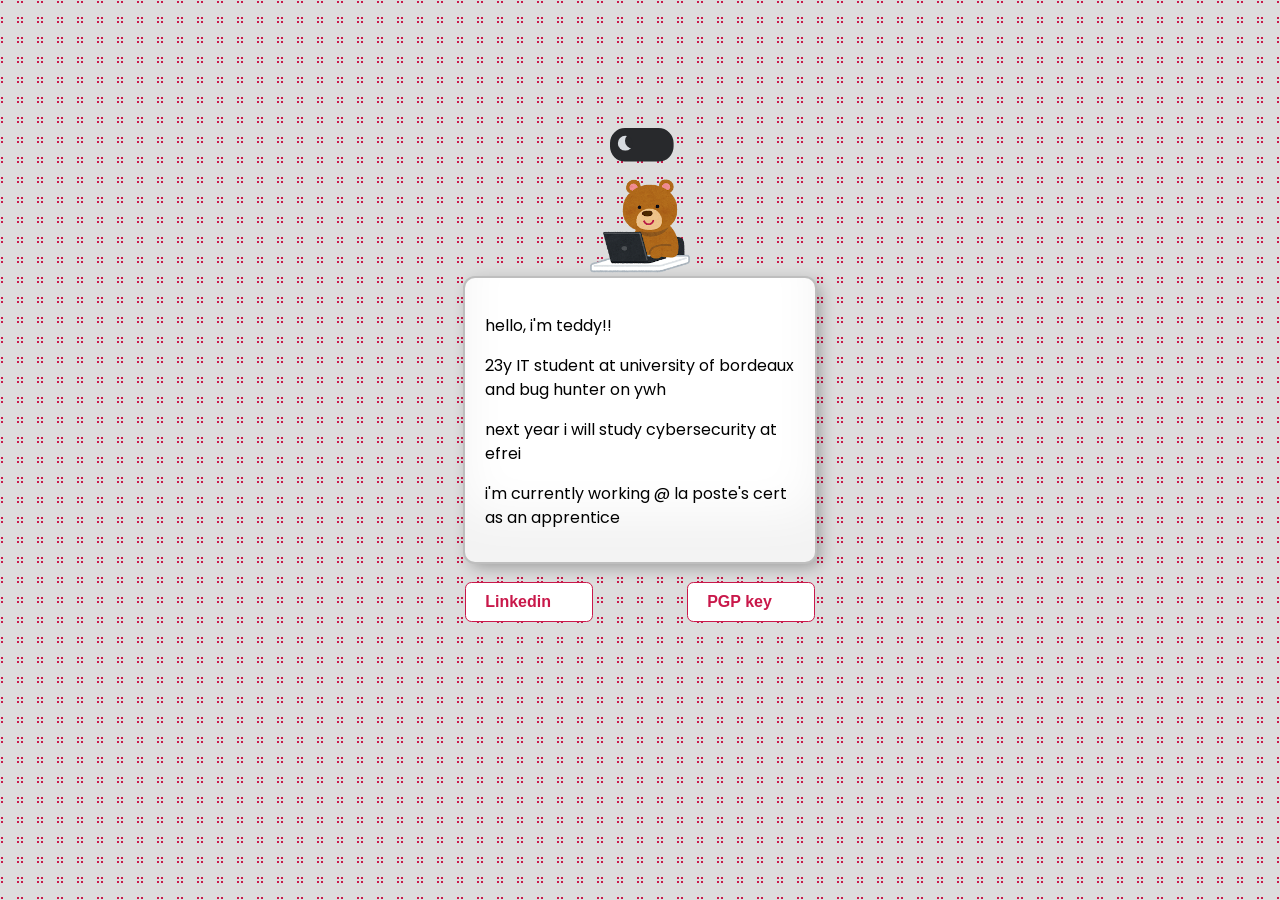
<file: index.html>
<!DOCTYPE html>
<html lang="en">
<head>
    <meta charset="UTF-8">
    <meta name="viewport" content="width=device-width, initial-scale=1.0">
    <title>tdy</title>
    <link rel="stylesheet" href="styles.css">
    <link rel="preconnect" href="https://fonts.googleapis.com">
    <link rel="preconnect" href="https://fonts.gstatic.com" crossorigin>
    <link href="https://fonts.googleapis.com/css2?family=Poppins:wght@300;400;600&display=swap" rel="stylesheet">
    <link rel="icon" type="image/png" href="img/spark.png">
</head>
<body class="container">
    <div class="profile-card">
        
        <div class="toggle-switch">
            <label class="switch-label">
                <input type="checkbox" class="checkbox">
                <span class="slider"></span>
            </label>
        </div>  

        <img class="character day" src="./img/kuma.png" alt="bear">
        <img class="character night" src="./img/cat.png" alt="cat">

        <div class="card shadow">
            <p>hello, i'm teddy!!</p>
            <p>23y IT student at university of bordeaux and bug hunter on ywh</p>
            <p>next year i will study cybersecurity at efrei</p>
            <p>i'm currently working @ la poste's cert as an apprentice</p>
        </div>
        
        <div class="button-container">
            <a href="https://www.linkedin.com/in/teddy-gal%C3%A9a-raveaud-37a157281/" target="_blank">
                <button>
                    <p>Linkedin</p>
                    <svg viewBox="0 0 16 16" class="bi bi-linkedin" fill="currentColor" height="16" width="16"
                        xmlns="http://www.w3.org/2000/svg">
                        <path d="M0 1.146C0 .513.526 0 1.175 0h13.65C15.474 0 16 .513 16 1.146v13.708c0 .633-.526 1.146-1.175 1.146H1.175C.526 16 0 15.487 0 14.854V1.146zm4.943 12.248V6.169H2.542v7.225h2.401zm-1.2-8.212c.837 0 1.358-.554 1.358-1.248-.015-.709-.52-1.248-1.342-1.248-.822 0-1.359.54-1.359 1.248 0 .694.521 1.248 1.327 1.248h.016zm4.908 8.212V9.359c0-.216.016-.432.08-.586.173-.431.568-.878 1.232-.878.869 0 1.216.662 1.216 1.634v3.865h2.401V9.25c0-2.22-1.184-3.252-2.764-3.252-1.274 0-1.845.7-2.165 1.193v.025h-.016a5.54 5.54 0 0 1 .016-.025V6.169h-2.4c.03.678 0 7.225 0 7.225h2.4z"></path>
                    </svg>
                </button>
            </a>
            <a href="pgp.html">
                <button>
                    <p>PGP key</p>
                    <svg viewBox="0 0 16 16" class="bi bi-key" fill="currentColor" height="16" width="16" xmlns="http://www.w3.org/2000/svg">
                        <path d="M3 9a3 3 0 1 1 2.828-4H13a1 1 0 0 1 1 1v2a1 1 0 0 1-1 1h-1v1h-1v1H9v1H8v1H3a1 1 0 0 1-1-1V9zm3-2a2 2 0 1 0 0 4 2 2 0 0 0 0-4z"/>
                        <path d="M10.5 4.5a.5.5 0 0 1 .5.5v1h1a.5.5 0 0 1 .5.5v1h1a.5.5 0 0 1 .5.5v1H13v-1h-1v1h-1v-1h1v-1h-1V5a.5.5 0 0 1 .5-.5z"/>
                    </svg>
                </button>
            </a>
        </div>
    </div>
</body>
<script>
    const checkbox = document.querySelector('.checkbox');
    const body = document.body;

    const isDarkMode = localStorage.getItem('darkMode') === 'true';

    if (isDarkMode) {
        body.classList.add('dark-mode');
        checkbox.checked = true;
    }

    checkbox.addEventListener('change', () => {
        if (checkbox.checked) {
            body.classList.add('dark-mode');
            localStorage.setItem('darkMode', 'true');
        } else {
            body.classList.remove('dark-mode');
            localStorage.setItem('darkMode', 'false');
        }
    });
</script>
</html>
</file>
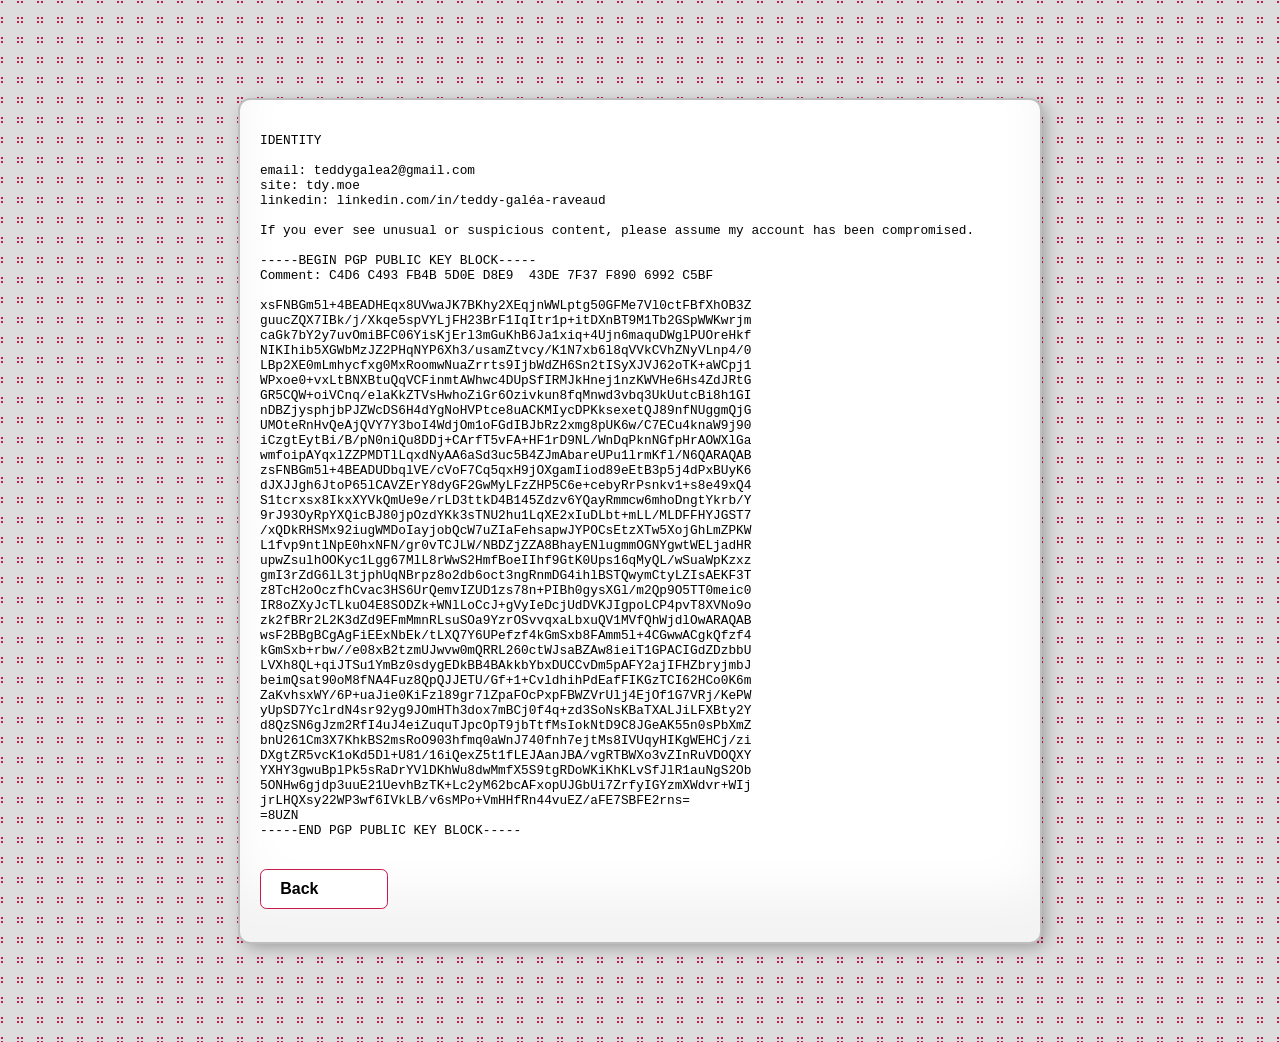
<file: gpg.html>
<!DOCTYPE html>
<html lang="en">
<head>
    <meta charset="UTF-8">
    <meta name="viewport" content="width=device-width, initial-scale=1.0">
    <title>gpg</title>
    <link rel="stylesheet" href="styles.css">
    <link rel="icon" type="image/png" href="img/spark.png">
</head>
<body class="container">
    <div class="profile-card wide">
        <div class="card shadow wide">
            <pre style="font-size: 0.8rem; overflow-x: auto;">
IDENTITY

email: teddygalea2@gmail.com
site: tdy.moe
linkedin: linkedin.com/in/teddy-galéa-raveaud

If you ever see unusual or suspicious content, please assume my account has been compromised.

-----BEGIN PGP PUBLIC KEY BLOCK-----
Comment: C4D6 C493 FB4B 5D0E D8E9  43DE 7F37 F890 6992 C5BF

xsFNBGm5l+4BEADHEqx8UVwaJK7BKhy2XEqjnWWLptg50GFMe7Vl0ctFBfXhOB3Z
guucZQX7IBk/j/Xkqe5spVYLjFH23BrF1IqItr1p+itDXnBT9M1Tb2GSpWWKwrjm
caGk7bY2y7uvOmiBFC06YisKjErl3mGuKhB6Ja1xiq+4Ujn6maquDWglPUOreHkf
NIKIhib5XGWbMzJZ2PHqNYP6Xh3/usamZtvcy/K1N7xb6l8qVVkCVhZNyVLnp4/0
LBp2XE0mLmhycfxg0MxRoomwNuaZrrts9IjbWdZH6Sn2tISyXJVJ62oTK+aWCpj1
WPxoe0+vxLtBNXBtuQqVCFinmtAWhwc4DUpSfIRMJkHnej1nzKWVHe6Hs4ZdJRtG
GR5CQW+oiVCnq/elaKkZTVsHwhoZiGr6Ozivkun8fqMnwd3vbq3UkUutcBi8h1GI
nDBZjysphjbPJZWcDS6H4dYgNoHVPtce8uACKMIycDPKksexetQJ89nfNUggmQjG
UMOteRnHvQeAjQVY7Y3boI4WdjOm1oFGdIBJbRz2xmg8pUK6w/C7ECu4knaW9j90
iCzgtEytBi/B/pN0niQu8DDj+CArfT5vFA+HF1rD9NL/WnDqPknNGfpHrAOWXlGa
wmfoipAYqxlZZPMDTlLqxdNyAA6aSd3uc5B4ZJmAbareUPu1lrmKfl/N6QARAQAB
zsFNBGm5l+4BEADUDbqlVE/cVoF7Cq5qxH9jOXgamIiod89eEtB3p5j4dPxBUyK6
dJXJJgh6JtoP65lCAVZErY8dyGF2GwMyLFzZHP5C6e+cebyRrPsnkv1+s8e49xQ4
S1tcrxsx8IkxXYVkQmUe9e/rLD3ttkD4B145Zdzv6YQayRmmcw6mhoDngtYkrb/Y
9rJ93OyRpYXQicBJ80jpOzdYKk3sTNU2hu1LqXE2xIuDLbt+mLL/MLDFFHYJGST7
/xQDkRHSMx92iugWMDoIayjobQcW7uZIaFehsapwJYPOCsEtzXTw5XojGhLmZPKW
L1fvp9ntlNpE0hxNFN/gr0vTCJLW/NBDZjZZA8BhayENlugmmOGNYgwtWELjadHR
upwZsulhOOKyc1Lgg67MlL8rWwS2HmfBoeIIhf9GtK0Ups16qMyQL/wSuaWpKzxz
gmI3rZdG6lL3tjphUqNBrpz8o2db6oct3ngRnmDG4ihlBSTQwymCtyLZIsAEKF3T
z8TcH2oOczfhCvac3HS6UrQemvIZUD1zs78n+PIBh0gysXGl/m2Qp9O5TT0meic0
IR8oZXyJcTLkuO4E8SODZk+WNlLoCcJ+gVyIeDcjUdDVKJIgpoLCP4pvT8XVNo9o
zk2fBRr2L2K3dZd9EFmMmnRLsuSOa9YzrOSvvqxaLbxuQV1MVfQhWjdlOwARAQAB
wsF2BBgBCgAgFiEExNbEk/tLXQ7Y6UPefzf4kGmSxb8FAmm5l+4CGwwACgkQfzf4
kGmSxb+rbw//e08xB2tzmUJwvw0mQRRL260ctWJsaBZAw8ieiT1GPACIGdZDzbbU
LVXh8QL+qiJTSu1YmBz0sdygEDkBB4BAkkbYbxDUCCvDm5pAFY2ajIFHZbryjmbJ
beimQsat90oM8fNA4Fuz8QpQJJETU/Gf+1+CvldhihPdEafFIKGzTCI62HCo0K6m
ZaKvhsxWY/6P+uaJie0KiFzl89gr7lZpaFOcPxpFBWZVrUlj4EjOf1G7VRj/KePW
yUpSD7YclrdN4sr92yg9JOmHTh3dox7mBCj0f4q+zd3SoNsKBaTXALJiLFXBty2Y
d8QzSN6gJzm2RfI4uJ4eiZuquTJpcOpT9jbTtfMsIokNtD9C8JGeAK55n0sPbXmZ
bnU261Cm3X7KhkBS2msRoO903hfmq0aWnJ740fnh7ejtMs8IVUqyHIKgWEHCj/zi
DXgtZR5vcK1oKd5Dl+U81/16iQexZ5t1fLEJAanJBA/vgRTBWXo3vZInRuVDOQXY
YXHY3gwuBplPk5sRaDrYVlDKhWu8dwMmfX5S9tgRDoWKiKhKLvSfJlR1auNgS2Ob
5ONHw6gjdp3uuE21UevhBzTK+Lc2yM62bcAFxopUJGbUi7ZrfyIGYzmXWdvr+WIj
jrLHQXsy22WP3wf6IVkLB/v6sMPo+VmHHfRn44vuEZ/aFE7SBFE2rns=
=8UZN
-----END PGP PUBLIC KEY BLOCK-----
            </pre>
            <p>
                <a href="index.html">
                    <button>
                        <p>Back</p>
                    </button>
                </a>
            </p>
        </div>
    </div>
    <script>
        // Persist dark mode between pages
        const isDarkMode = localStorage.getItem('darkMode') === 'true';
        if (isDarkMode) {
            document.body.classList.add('dark-mode');
        }
    </script>
</body>
</html>
</file>
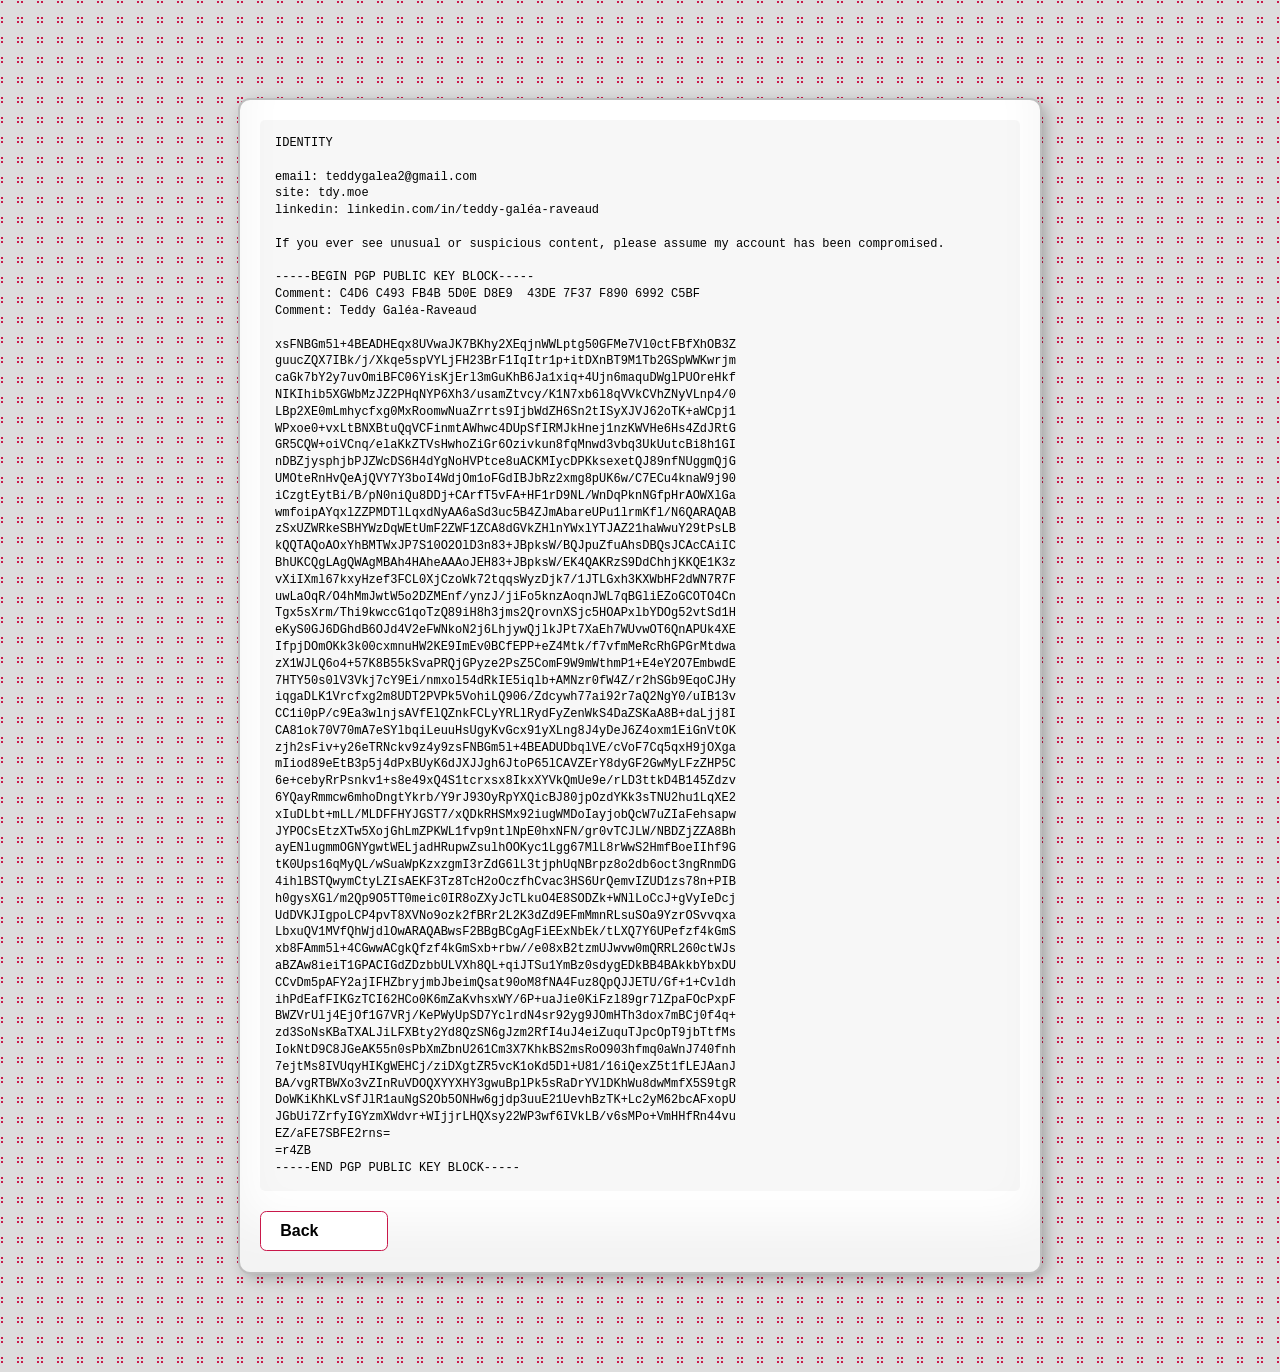
<file: pgp.html>
<!DOCTYPE html>
<html lang="en">
<head>
    <meta charset="UTF-8">
    <meta name="viewport" content="width=device-width, initial-scale=1.0">
    <title>pgp</title>
    <link rel="stylesheet" href="styles.css">
    <link rel="preconnect" href="https://fonts.googleapis.com">
    <link rel="preconnect" href="https://fonts.gstatic.com" crossorigin>
    <link href="https://fonts.googleapis.com/css2?family=Poppins:wght@300;400;600&display=swap" rel="stylesheet">
    <link rel="icon" type="image/png" href="img/spark.png">
</head>
<body class="container">
    <div class="profile-card wide">
        <div class="card shadow wide">
            <div class="pgp-container">
<pre>
IDENTITY

email: teddygalea2@gmail.com
site: tdy.moe
linkedin: linkedin.com/in/teddy-galéa-raveaud

If you ever see unusual or suspicious content, please assume my account has been compromised.

-----BEGIN PGP PUBLIC KEY BLOCK-----
Comment: C4D6 C493 FB4B 5D0E D8E9  43DE 7F37 F890 6992 C5BF
Comment: Teddy Galéa-Raveaud <teddygalea2@gmail.com>

xsFNBGm5l+4BEADHEqx8UVwaJK7BKhy2XEqjnWWLptg50GFMe7Vl0ctFBfXhOB3Z
guucZQX7IBk/j/Xkqe5spVYLjFH23BrF1IqItr1p+itDXnBT9M1Tb2GSpWWKwrjm
caGk7bY2y7uvOmiBFC06YisKjErl3mGuKhB6Ja1xiq+4Ujn6maquDWglPUOreHkf
NIKIhib5XGWbMzJZ2PHqNYP6Xh3/usamZtvcy/K1N7xb6l8qVVkCVhZNyVLnp4/0
LBp2XE0mLmhycfxg0MxRoomwNuaZrrts9IjbWdZH6Sn2tISyXJVJ62oTK+aWCpj1
WPxoe0+vxLtBNXBtuQqVCFinmtAWhwc4DUpSfIRMJkHnej1nzKWVHe6Hs4ZdJRtG
GR5CQW+oiVCnq/elaKkZTVsHwhoZiGr6Ozivkun8fqMnwd3vbq3UkUutcBi8h1GI
nDBZjysphjbPJZWcDS6H4dYgNoHVPtce8uACKMIycDPKksexetQJ89nfNUggmQjG
UMOteRnHvQeAjQVY7Y3boI4WdjOm1oFGdIBJbRz2xmg8pUK6w/C7ECu4knaW9j90
iCzgtEytBi/B/pN0niQu8DDj+CArfT5vFA+HF1rD9NL/WnDqPknNGfpHrAOWXlGa
wmfoipAYqxlZZPMDTlLqxdNyAA6aSd3uc5B4ZJmAbareUPu1lrmKfl/N6QARAQAB
zSxUZWRkeSBHYWzDqWEtUmF2ZWF1ZCA8dGVkZHlnYWxlYTJAZ21haWwuY29tPsLB
kQQTAQoAOxYhBMTWxJP7S10O2OlD3n83+JBpksW/BQJpuZfuAhsDBQsJCAcCAiIC
BhUKCQgLAgQWAgMBAh4HAheAAAoJEH83+JBpksW/EK4QAKRzS9DdChhjKKQE1K3z
vXiIXml67kxyHzef3FCL0XjCzoWk72tqqsWyzDjk7/1JTLGxh3KXWbHF2dWN7R7F
uwLaOqR/O4hMmJwtW5o2DZMEnf/ynzJ/jiFo5knzAoqnJWL7qBGliEZoGCOTO4Cn
Tgx5sXrm/Thi9kwccG1qoTzQ89iH8h3jms2QrovnXSjc5HOAPxlbYDOg52vtSd1H
eKyS0GJ6DGhdB6OJd4V2eFWNkoN2j6LhjywQjlkJPt7XaEh7WUvwOT6QnAPUk4XE
IfpjDOmOKk3k00cxmnuHW2KE9ImEv0BCfEPP+eZ4Mtk/f7vfmMeRcRhGPGrMtdwa
zX1WJLQ6o4+57K8B55kSvaPRQjGPyze2PsZ5ComF9W9mWthmP1+E4eY2O7EmbwdE
7HTY50s0lV3Vkj7cY9Ei/nmxol54dRkIE5iqlb+AMNzr0fW4Z/r2hSGb9EqoCJHy
iqgaDLK1Vrcfxg2m8UDT2PVPk5VohiLQ906/Zdcywh77ai92r7aQ2NgY0/uIB13v
CC1i0pP/c9Ea3wlnjsAVfElQZnkFCLyYRLlRydFyZenWkS4DaZSKaA8B+daLjj8I
CA81ok70V70mA7eSYlbqiLeuuHsUgyKvGcx91yXLng8J4yDeJ6Z4oxm1EiGnVtOK
zjh2sFiv+y26eTRNckv9z4y9zsFNBGm5l+4BEADUDbqlVE/cVoF7Cq5qxH9jOXga
mIiod89eEtB3p5j4dPxBUyK6dJXJJgh6JtoP65lCAVZErY8dyGF2GwMyLFzZHP5C
6e+cebyRrPsnkv1+s8e49xQ4S1tcrxsx8IkxXYVkQmUe9e/rLD3ttkD4B145Zdzv
6YQayRmmcw6mhoDngtYkrb/Y9rJ93OyRpYXQicBJ80jpOzdYKk3sTNU2hu1LqXE2
xIuDLbt+mLL/MLDFFHYJGST7/xQDkRHSMx92iugWMDoIayjobQcW7uZIaFehsapw
JYPOCsEtzXTw5XojGhLmZPKWL1fvp9ntlNpE0hxNFN/gr0vTCJLW/NBDZjZZA8Bh
ayENlugmmOGNYgwtWELjadHRupwZsulhOOKyc1Lgg67MlL8rWwS2HmfBoeIIhf9G
tK0Ups16qMyQL/wSuaWpKzxzgmI3rZdG6lL3tjphUqNBrpz8o2db6oct3ngRnmDG
4ihlBSTQwymCtyLZIsAEKF3Tz8TcH2oOczfhCvac3HS6UrQemvIZUD1zs78n+PIB
h0gysXGl/m2Qp9O5TT0meic0IR8oZXyJcTLkuO4E8SODZk+WNlLoCcJ+gVyIeDcj
UdDVKJIgpoLCP4pvT8XVNo9ozk2fBRr2L2K3dZd9EFmMmnRLsuSOa9YzrOSvvqxa
LbxuQV1MVfQhWjdlOwARAQABwsF2BBgBCgAgFiEExNbEk/tLXQ7Y6UPefzf4kGmS
xb8FAmm5l+4CGwwACgkQfzf4kGmSxb+rbw//e08xB2tzmUJwvw0mQRRL260ctWJs
aBZAw8ieiT1GPACIGdZDzbbULVXh8QL+qiJTSu1YmBz0sdygEDkBB4BAkkbYbxDU
CCvDm5pAFY2ajIFHZbryjmbJbeimQsat90oM8fNA4Fuz8QpQJJETU/Gf+1+Cvldh
ihPdEafFIKGzTCI62HCo0K6mZaKvhsxWY/6P+uaJie0KiFzl89gr7lZpaFOcPxpF
BWZVrUlj4EjOf1G7VRj/KePWyUpSD7YclrdN4sr92yg9JOmHTh3dox7mBCj0f4q+
zd3SoNsKBaTXALJiLFXBty2Yd8QzSN6gJzm2RfI4uJ4eiZuquTJpcOpT9jbTtfMs
IokNtD9C8JGeAK55n0sPbXmZbnU261Cm3X7KhkBS2msRoO903hfmq0aWnJ740fnh
7ejtMs8IVUqyHIKgWEHCj/ziDXgtZR5vcK1oKd5Dl+U81/16iQexZ5t1fLEJAanJ
BA/vgRTBWXo3vZInRuVDOQXYYXHY3gwuBplPk5sRaDrYVlDKhWu8dwMmfX5S9tgR
DoWKiKhKLvSfJlR1auNgS2Ob5ONHw6gjdp3uuE21UevhBzTK+Lc2yM62bcAFxopU
JGbUi7ZrfyIGYzmXWdvr+WIjjrLHQXsy22WP3wf6IVkLB/v6sMPo+VmHHfRn44vu
EZ/aFE7SBFE2rns=
=r4ZB
-----END PGP PUBLIC KEY BLOCK-----
</pre>
            </div>
            <div class="button-container">
                <a href="index.html">
                    <button>
                        <p>Back</p>
                    </button>
                </a>
            </div>
        </div>
    </div>
    <script>
        const isDarkMode = localStorage.getItem('darkMode') === 'true';
        if (isDarkMode) {
            document.body.classList.add('dark-mode');
        }
    </script>
</body>
</html>
</file>
<file: styles.css>
:root {
    --bg-color: #dddddd; 
    --dot-color: #c9184a;
    --card-bg: white;
    --text-main: black;
    --text-secondary: #555;
    --shadow-color: rgba(0, 0, 0, 0.3);
    --card-outline: #bebebe;
}

body.dark-mode {
    --bg-color: #121212;
    --dot-color: #ff4d7d;
    --card-bg: #1e1e1e;
    --text-main: #e0e0e0;
    --text-secondary: #b0b0b0;
    --shadow-color: rgba(0, 0, 0, 0.8);
    --card-outline: #444444;
}

html, body {
    margin: 0;
    padding: 0;
    width: 100%;
    min-height: 100%;
    background-color: var(--bg-color);
    transition: background-color 0.5s ease;
    font-family: 'Poppins', sans-serif;
}

.container {
    min-height: 100vh;
    display: flex;
    justify-content: center;
    align-items: center;
    width: 100%;
    background-image: 
        radial-gradient(circle at 10% 10%, var(--dot-color) 5%, transparent 5%),
        radial-gradient(circle at 90% 10%, var(--dot-color) 5%, transparent 5%),
        radial-gradient(circle at 90% 90%, var(--dot-color) 5%, transparent 5%),
        radial-gradient(circle at 10% 90%, var(--dot-color) 5%, transparent 5%);
    background-size: 20px 20px;
    padding: 100px 20px; /* More padding for top/bottom */
    box-sizing: border-box;
    overflow-y: auto;
}

.profile-card {
    position: relative;
    width: 350px; /* Wider card */
    max-width: 100%;
}

.profile-card.wide {
    width: 100%;
    max-width: 800px;
}

.card {
    width: 100%;
    height: auto;
    background: var(--card-bg);
    color: var(--text-main);
    border-radius: 10px;
    padding: 20px;
    box-sizing: border-box;
    transition: all 0.5s cubic-bezier(0.175, 0.885, 0.32, 1.275);
}

.card.wide {
    max-width: 800px;
}

.card p {
    margin-bottom: 12px;
    color: var(--text-main);
    line-height: 1.5;
}

.shadow {
    box-shadow: inset 0 -3em 3em rgba(0,0,0,0.05),
                0 0 0 2px var(--card-outline),
                0.3em 0.3em 1em var(--shadow-color);
}

.character {
    position: absolute;
    top: -100px;
    left: 50%;
    transform: translateX(-50%);
    width: 100px;
    z-index: 2;
    transition: opacity 0.5s ease-in-out;
}

.character.day {
    opacity: 1;
}

.character.night {
    opacity: 0;
}

body.dark-mode .character.day {
    opacity: 0;
}

body.dark-mode .character.night {
    opacity: 1;
}

.toggle-switch {
    position: absolute;
    top: -160px;
    left: 50%;
    z-index: 10;
    transform: translateX(-50%) scale(0.6);
    width: 100px;
    height: 50px;
}

.switch-label {
    position: absolute;
    width: 100%;
    height: 50px;
    background-color: #28292c;
    border-radius: 25px;
    cursor: pointer;
    border: 3px solid #28292c;
}

.checkbox {
    position: absolute;
    display: none;
}

.slider {
    position: absolute;
    width: 100%;
    height: 100%;
    border-radius: 25px;
    transition: 0.3s;
}

.checkbox:checked ~ .slider {
    background-color: #d8dbe0;
}

.slider::before {
    content: "";
    position: absolute;
    top: 10px;
    left: 10px;
    width: 25px;
    height: 25px;
    border-radius: 50%;
    box-shadow: inset 12px -4px 0px 0px #d8dbe0;
    background-color: #28292c;
    transition: 0.3s;
}

.checkbox:checked ~ .slider::before {
    transform: translateX(50px);
    background-color: #28292c;
    box-shadow: none;
}

.button-container {
    display: flex;
    justify-content: space-between; /* Side by side buttons */
    gap: 10px;
    margin-top: 20px;
    width: 100%;
}

button {
    background-color: var(--card-bg);
    border: 1px solid #c9184a;
    padding: 5px;
    position: relative;
    width: 8em; /* Slightly wider buttons */
    height: 2.5em;
    transition: 0.5s;
    font-size: 16px;
    border-radius: 0.4em;
    cursor: pointer;
}

button p {
    position: absolute;
    top: 50%;
    left: 1.2em;
    transform: translateY(-50%);
    margin: 0;
    padding: 0;
    transition: .5s;
    color: #c9184a;
    font-weight: 600;
}

button svg {
    position: absolute;
    top: 50%;
    right: 0.6em;
    transform: translateY(-50%);
    margin: 0;
    padding: 0;
    opacity: 0;
    transition: 0.5s;
    height: 1.2em;
    width: 1.2em;
    fill: #fff;
}

button:hover p {
    left: 0.8em;
    color: #fff;
}

button:hover svg {
    opacity: 1;
}

button:hover {
    background-color: #c9184a;
}

.pgp-container {
    width: 100%;
    overflow-x: auto;
    background: rgba(0,0,0,0.03);
    border-radius: 5px;
    padding: 15px;
    box-sizing: border-box;
    margin-bottom: 20px;
}

body.dark-mode .pgp-container {
    background: rgba(255,255,255,0.03);
}

.pgp-container pre {
    margin: 0;
    font-size: 12px;
    line-height: 1.4;
    font-family: monospace;
    color: var(--text-main);
}

@media (max-width: 450px) {
    .button-container {
        flex-direction: column;
        align-items: center;
    }
    button {
        width: 100%;
    }
}
</file>
